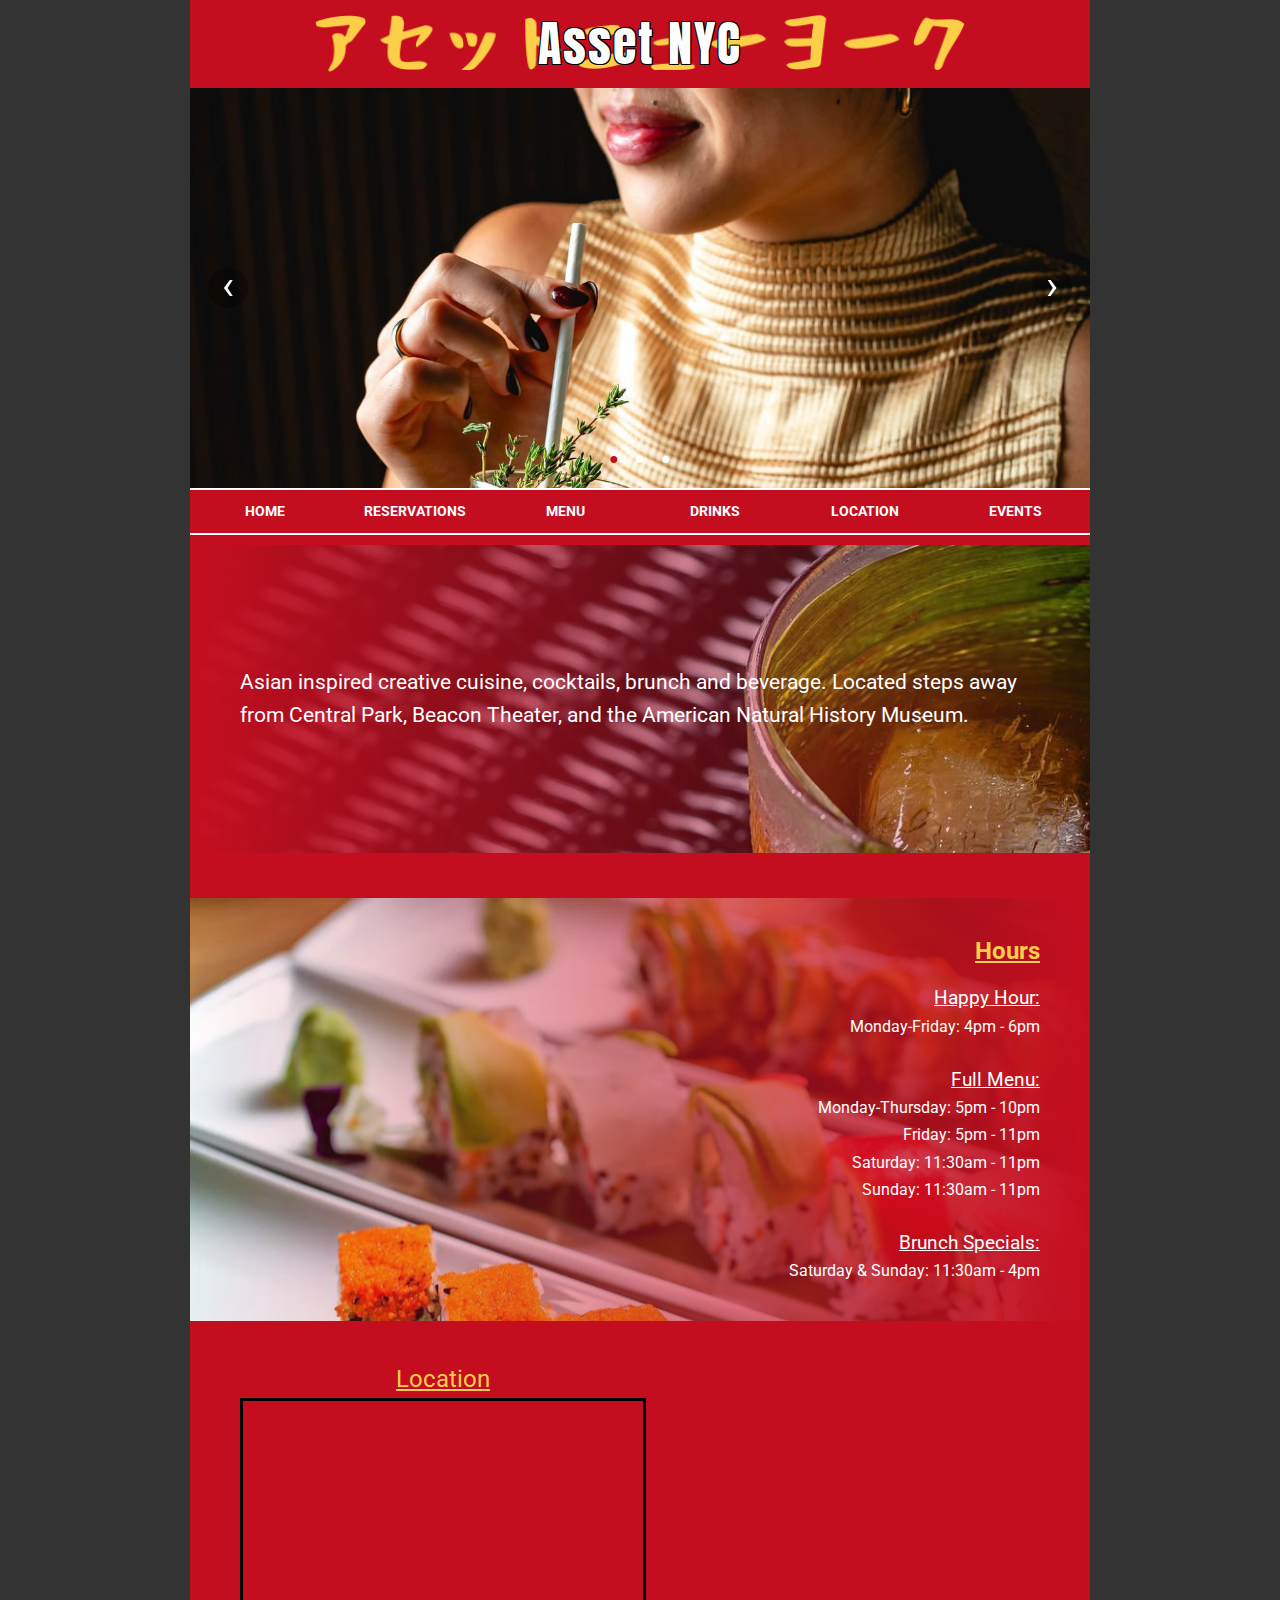
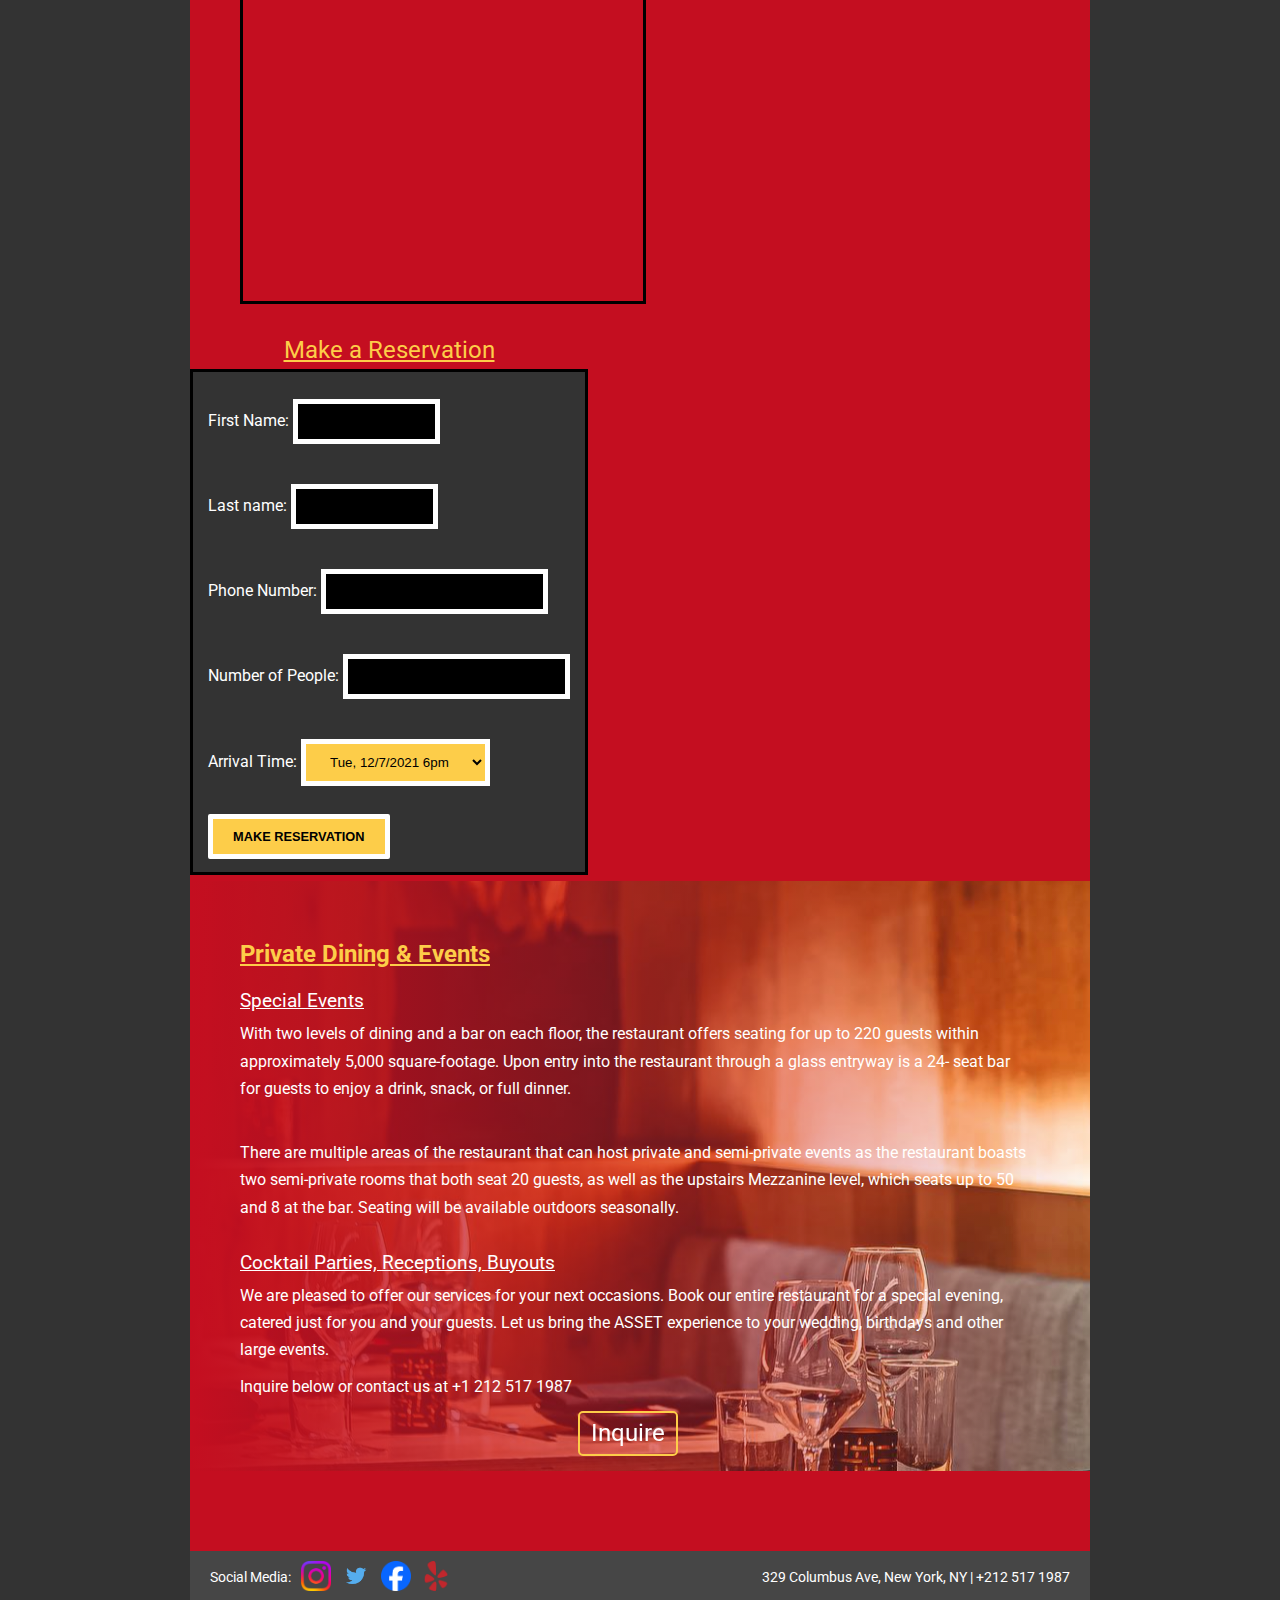
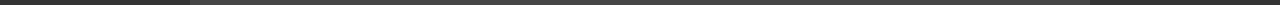
<file: Seremetis - Restaurant Project/index.html>
<!DOCTYPE html>
<html>
<head>
	<link rel="stylesheet" href="style.css" />
	<link rel="stylesheet" href="https://fonts.googleapis.com/css?family=Anton">
	<link rel="stylesheet" href="https://fonts.googleapis.com/css?family=Roboto">
	<meta charset="utf-8">
	<meta name="viewport" content="width=device-width, initial-scale=1">
	<title>Seremetis - Restaurant Project</title>
</head>
<body>
<main>
	<header id="jumptop" class="assetnyc">
		<h1>Asset NYC</h1>
	</header>

	<div class="carousel">
	    <div class="carousel-inner">

	        <input class="carousel-open" type="radio" id="carousel-1" name="carousel" aria-hidden="true" hidden="" checked="checked">
	        <div class="carousel-item">
	            <img src="car1.png">
	        </div>

	        <input class="carousel-open" type="radio" id="carousel-2" name="carousel" aria-hidden="true" hidden="">
	        <div class="carousel-item">
	            <img src="car2.png">
	        </div>

	        <input class="carousel-open" type="radio" id="carousel-3" name="carousel" aria-hidden="true" hidden="">
	        <div class="carousel-item">
	            <img src="car3.png">
	        </div>

	        <label for="carousel-3" class="carousel-control prev control-1">‹</label>
	        <label for="carousel-2" class="carousel-control next control-1">›</label>
	        <label for="carousel-1" class="carousel-control prev control-2">‹</label>
	        <label for="carousel-3" class="carousel-control next control-2">›</label>
	        <label for="carousel-2" class="carousel-control prev control-3">‹</label>
	        <label for="carousel-1" class="carousel-control next control-3">›</label>
	        <ol class="carousel-indicators">
	            <li>
	                <label for="carousel-1" class="carousel-bullet">•</label>
	            </li>
	            <li>
	                <label for="carousel-2" class="carousel-bullet">•</label>
	            </li>
	            <li>
	                <label for="carousel-3" class="carousel-bullet">•</label>
	            </li>
	        </ol>
    	</div>
	</div>
	
	<div class="navbar">
		<nav>
			<ul>
				<li class="headlink"><a href="#jumptop">Home</a></li>
				<li class="headlink"><a href="https://resy.com/cities/ny/asset?seats=2&date=2023-11-06">Reservations</a></li>
				<li class="headlink"><a href="https://www.assetrestaurant.com/_files/ugd/54a4cd_e8744120ae12431d943d20bbdbdc660d.pdf">Menu</a></li>
				<li class="headlink"><a href="https://www.assetrestaurant.com/_files/ugd/54a4cd_4a671011fc56450b993b89f0b03289cd.pdf">Drinks</a></li>
				<li class="headlink"><a href="https://www.google.com/maps/place/329+Columbus+Ave,+New+York,+NY+10023/@40.7796778,-73.9771762,17z/data=!4m5!3m4!1s0x89c2588eadf2ee3f:0xfe931518a1607f9e!8m2!3d40.7795505!4d-73.976963?shorturl=1">Location</a></li>
				<li class="headlink"><a href="#jumpevent">Events</a></li>
			</ul>
		</nav>
	</div>

	<div class="intro">
		<p>Asian inspired creative cuisine, cocktails, brunch and beverage. Located steps away from Central Park, Beacon Theater, and the American Natural History Museum.</p>
	</div>

	<div class="space1">	
	</div>

	<div class="hours">
		<h2><strong>Hours</strong></h2>
		<ul>
			<h3>Happy Hour:</h3>
				<li>Monday-Friday: 4pm - 6pm</li>

				<br>

			<h3>Full Menu:</h3>
				<li>Monday-Thursday: 5pm - 10pm</li>
				<li>Friday: 5pm - 11pm</li>
				<li>Saturday: 11:30am - 11pm</li>
				<li>Sunday: 11:30am - 11pm</li>

				<br>

			<h3>Brunch Specials:</h3>
				<li>Saturday & Sunday: 11:30am - 4pm</li>
		</ul>
	</div>

	<div class="twoform">
		<div class="maps">
			<h2>Location</h2>
			<div>
				<iframe src="https://www.google.com/maps/embed?pb=!1m14!1m8!1m3!1d3021.197236917737!2d-73.9771762!3d40.7796778!3m2!1i1024!2i768!4f13.1!3m3!1m2!1s0x89c2588eadf2ee3f%3A0xfe931518a1607f9e!2s329%20Columbus%20Ave%2C%20New%20York%2C%20NY%2010023!5e0!3m2!1sen!2sus!4v1698983566032!5m2!1sen!2sus" width="400" height="500" style="border: 3px solid black;" allowfullscreen="" loading="lazy" referrerpolicy="no-referrer-when-downgrade"></iframe>
			</div>
		</div>

		<div id="jumpres" class="res">
			<h2>Make a Reservation</h2>
				<form>
					<div class="firstname">
						<label>First Name: </label>
						<input type="text" size="10" />
					</div>
					<p>
						<label>Last name: </label>
						<input type="text" size="10" maxlength="50" />
					</p>
					<p>
						<label for="phone">Phone Number: </label>
						<input id="phone" name="phonenumber" type="text" />
					</p>
		    		<p>
		      			<label>Number of People: </label>
		      			<input type="text" />
		   	 		</p>
					<p>
		      			<label for="timeslots">Arrival Time: </label>
		      			<select id="timeslots" name="timeslots">
		        			<option value="202112071800">Tue, 12/7/2021 6pm</option>
					        <option value="202112071900">Tue, 12/7/2021 7pm</option>
					        <option value="202112072000">Tue, 12/7/2021 8pm</option>
					        <option value="202112072100">Tue, 12/7/2021 9pm</option>
					        <option value="202112071800">Tue, 12/7/2021 6pm</option>
					        <option value="202112071900">Tue, 12/7/2021 7pm</option>
					        <option value="202112072000">Tue, 12/7/2021 8pm</option>
					        <option value="202112072100">Tue, 12/7/2021 9pm</option>
		      			</select>
		    		</p>
		    		<div>
		      			<input type="submit" value="Make Reservation" />
		    		</div>
		    	</form>
		</div>
	</div>

	<div class="space2">	
	</div>

	<div id="jumpevent" class="event">
		<h2><strong>Private Dining & Events</strong></h2>

		<h3>Special Events</h3>

		<p>With two levels of dining and a bar on each floor, the restaurant offers seating for up to 220 guests within approximately 5,000 square-footage. Upon entry into the restaurant through a glass entryway is a 24- seat bar for guests to enjoy a drink, snack, or full dinner.</p>

		<br>

		<p>There are multiple areas of the restaurant that can host private and semi-private events as the restaurant boasts two semi-private rooms that both seat 20 guests, as well as the upstairs Mezzanine level, which seats up to 50 and 8 at the bar. Seating will be available outdoors seasonally.</p>

		<h3>Cocktail Parties, Receptions, Buyouts</h3>

		<p>We are pleased to offer our services for your next occasions. Book our entire restaurant for a special evening, catered just for you and your guests. Let us bring the ASSET experience to your wedding, birthdays and other large events.</p>

		<p>Inquire below or contact us at +1 212 517 1987</p>

		<a href="#"><span class="button">Inquire</span></a>
	</div>

	<div class="space3">	
	</div>

	<footer>
		<div class="social">
			<p>Social Media: </p>
			<a href="https://www.instagram.com/assetrestaurant/"><img src="instagram.png"></a>
			<a href="#"><img src="twt.png"></a>
			<a href="#"><img src="facebook.png"></a>
			<a href="https://www.yelp.com/biz/asset-new-york?osq=asset"><img src="yelp.png"></a>
		</div>
		<div>
			<p><a href="https://www.google.com/maps/place/329+Columbus+Ave,+New+York,+NY+10023/@40.7796778,-73.9771762,17z/data=!4m5!3m4!1s0x89c2588eadf2ee3f:0xfe931518a1607f9e!8m2!3d40.7795505!4d-73.976963?shorturl=1">329 Columbus Ave, New York, NY </a>| +212 517 1987</p>
		</div>
	</footer>
</main>
</body>
</html>
</file>
<file: Seremetis - Restaurant Project/style.css>
/*Global*/
	body {
		box-sizing: border-box;
		margin: 0;
		padding: 0;
		font-family: Roboto;
		line-height: 1.7em;
		color: white;
		background-color: #333;

	}

	html {
		scroll-behavior: smooth;
	}

/*Main*/
	main {
		background-color: #C40E20;
		width: 900px;
		height: auto;
		margin: 0 auto;
	}

/*Header*/
	.assetnyc {
		background-color: #C40E20;
		position: sticky;
		top: 0;
	}

	header {
		z-index: 999;
		max-height: 150px;
		padding-top: 20px;
		padding-bottom: 20px;
		background-image: url(assettext.png);
			background-size: 650px;
			background-position: center;
			background-repeat: no-repeat;
	}

/*Image*/
	/*I do not know why but this "}" at the bottom is keeping the whole carousel together*/
	/*img {
		width: 100%;
		height: 400px;
		object-fit: cover;
		object-position: 50% 50%;*/
	}

/*Carousel*/
	.carousel {
		width: 100%;
		height: 20px;
	    position: relative;
	    box-shadow: 0px 1px 6px rgba(0, 0, 0, 0.64);
	    margin-top: 26px;
	}

	.carousel-inner {
		height: 400px;
		max-width: 100%;
	    position: relative;
	    overflow: hidden;
	    width: 100%;
	}

	.carousel-open:checked + .carousel-item {
	    position: static;
	    opacity: 100;
	}

	.carousel-item {
	    position: absolute;
	    opacity: 0;
	    -webkit-transition: opacity 0.6s ease-out;
	    transition: opacity 0.6s ease-out;
	}

	.carousel-item img {
	    display: block;
	    height: auto;
	    max-width: 100%;
	}

	.carousel-control {
	    background: rgba(0, 0, 0, 0.28);
	    border-radius: 50%;
	    color: #fff;
	    cursor: pointer;
	    display: none;
	    font-size: 40px;
	    height: 40px;
	    line-height: 35px;
	    position: absolute;
	    top: 50%;
	    -webkit-transform: translate(0, -50%);
	    cursor: pointer;
	    -ms-transform: translate(0, -50%);
	    transform: translate(0, -50%);
	    text-align: center;
	    width: 40px;
	    z-index: 10;
	}

	.carousel-control.prev {
	    left: 2%;
	}

	.carousel-control.next {
	    right: 2%;
	}

	.carousel-control:hover {
	    background: rgba(0, 0, 0, 0.8);
	    color: #aaaaaa;
	}

	#carousel-1:checked ~ .control-1,
	#carousel-2:checked ~ .control-2,
	#carousel-3:checked ~ .control-3 {
	    display: block;
	}

	.carousel-indicators {
	    list-style: none;
	    margin: 0;
	    padding: 0;
	    position: absolute;
	    bottom: 2%;
	    left: 0;
	    right: 0;
	    text-align: center;
	    z-index: 10;
	}

	.carousel-indicators li {
	    display: inline-block;
	    margin: 0 5px;
	}

	.carousel-bullet {
	    color: #fff;
	    cursor: pointer;
	    display: block;
	    font-size: 35px;
	}

	.carousel-bullet:hover {
	    color: #aaaaaa;
	}

	#carousel-1:checked ~ .control-1 ~ .carousel-indicators li:nth-child(1) .carousel-bullet,
	#carousel-2:checked ~ .control-2 ~ .carousel-indicators li:nth-child(2) .carousel-bullet,
	#carousel-3:checked ~ .control-3 ~ .carousel-indicators li:nth-child(3) .carousel-bullet {
	    color: #C40E20;
	}

	#title {
	    width: 100%;
	    position: absolute;
	    padding: 0px;
	    margin: 0px auto;
	    text-align: center;
	    font-size: 27px;
	    color: rgba(255, 255, 255, 1);
	    font-family: 'Open Sans', sans-serif;
	    z-index: 9999;
	    text-shadow: 0px 1px 2px rgba(0, 0, 0, 0.33), -1px 0px 2px rgba(255, 255, 255, 0);
	}

/*Nav*/
	.navbar {
		position: sticky;
		top: 5em;
		padding-bottom: 10px;
	}

	nav ul {
		background-color: #C40E20;
		list-style: none;
		padding: 0;
		margin: 0;
		display: flex;
		justify-content: center;
	}

	.headlink {
		display: flex;
		justify-content: center;
		width: 100%;
		padding: 5px 0 5px 0;
		font-size: 0.85em;
		text-transform: uppercase;
		font-weight: bold;
		border-top: 2px solid white;
		border-bottom: 2px solid white;
	}

	nav a {
		transition: all 0.3s ease 0s;
		padding: 3px 15px 3px 15px;
		color: white;
	}

	nav a:hover {
		background-color: rgba(255, 255, 255, 0.3);
		border-radius: 7px;
		color: #FDCD49;
	}

/*Intro*/
	.intro {
		padding: 100px 0;
		text-align: left;
		background-image: linear-gradient(to right, #C40E20, 50%, transparent),
			url("cup.png");
	}

	.intro p {
		margin-left: 50px;
		padding-right: 60px;
		font-size: 1.3em;
		line-height: 1.6em;
	}

/*Space*/
	.space1 {
		height: 45px;
		background-color: #C40E20;
	}

/*Hours*/
	.hours {
		padding: 20px 0;
		text-align: right;
		background-image: linear-gradient(to right, transparent, 50%, #C40E20),
			url("sushi.png");
	}

	.hours h2 {
		color: #FDCD49;
		margin-right: 50px;
		text-decoration: underline;
	}

	.hours h3 {
		margin: 0;
		padding: 0;
		text-decoration: underline;
	}

	.hours ul {
		margin-right: 50px;
		list-style: none;
	}

/*DIV for maps and reservation*/
	.twoform {
		width: 100%;
		display: flex;
		flex-wrap: wrap;
		justify-content: space-between;
		margin: auto;
		padding: 20px 20px 0 0;
	}

/*Maps*/
	.maps {
		float: left;
		padding-top: 25px;
		width: fit-content;
		text-align: center;
		margin-left: 50px;
		max-width: 75%;
		max-height: auto;
	}

	.maps h2 {
		margin: 0;
		padding-bottom: 5px;
		text-decoration: underline;
	}

/*Form*/
	.res {
		margin-right: 50px;
		padding-top: 25px;
	}

	.res h2 {
		text-align: center;
		margin: 0;
		padding-bottom: 5px;
		text-decoration: underline;
	}

	.res p, .firstname {
		padding: 12px 0;
	}

	form {
		height: 470px;
		border: 3px solid black;
		background-color: #333;
		padding: 15px;
	}

	input[type="submit"] {
		background-color: #FDCD49;
		color: black;
		font-size: 0.8em;
		text-transform: uppercase;
		font-weight: bold;
		padding: 10px 20px;
		border: 5px solid white;
		border-radius: 2px;
	}

	input[type="text"], select {
  		background-color: #000;
 		border: 5px solid white;
  		padding: 10px 20px;
  		color:#FDCD49;
	}

	select{
  		background-color: #FDCD49;
  		color: black;
	}

/*Space*/
	.space2 {
		height: 6px;
		background-color: #C40E20;
	}

/*Event*/
	.event {
		padding: 40px 0 60px 0;
		text-align: left;
		background-image: linear-gradient(to right, #C40E20, 50%, transparent),
			url("room.png");
	}

	.event img {
		object-position: bottom;
	}

	.event h2 {
		color: #FDCD49;
		margin-left: 50px;
		text-decoration: underline;
	}

	.event h3 {
		margin-left: 50px;
		margin-bottom: 5px;
		text-decoration: underline;
	}

	.event p {
		margin: 0;
		padding: 0;
		margin-left: 50px;
		padding-right: 60px;
		padding-bottom: 10px;
	}

	.button {
		padding: 7px 11px 7px 11px;
		position: absolute;
		right: 47%;
		font-size: 1.5em;
		border: 2px solid #FDCD49;
		border-radius: 5px;
		background-color: transparent;
		color: white;
		transition: all 0.3s ease 0s;
	}

	.button:hover {
		background-color: rgba(255, 255, 255, 0.3);
		color: #FDCD49;
	}

/*Space*/
	.space3 {
		height: 80px;
		background-color: #C40E20;
	}

/*Footer*/
	footer {
		display: flex;
		justify-content: space-between;
		background-color: #464646;
		color: white;
		font-size: 0.85em;
		padding-left: 1.5em;
		padding-right: 1.5em;
	}

	.social {
		display: flex;
		justify-content: space-between;
	}

	.social img {
		max-height: 30px;
	}

	.social a {
		padding-top: 10px;
		padding-left: 10px;
	}

/*Headings*/
	h1 {
		letter-spacing: 2px;
		font-family: Anton;
		text-shadow: -1px -1px 0 #000, 1px -1px 0 #000, -1px 1px 0 #000, 1px 1px 0 #000;
		font-weight: normal;
		color: white;
		margin: 0;
		text-align: center;
		font-size: 3em;
		line-height: 1em;
	}

	h2 {
		font-family: Roboto;
		font-weight: normal;
		color: #FDCD49;
	}

	h3 {
		font-family: Roboto;
		font-weight: normal;
	}

/*Links*/
	a {
		text-decoration: none;
		color: white;
	}

	a:hover {
		color: #FDCD49;
	}
</file>
